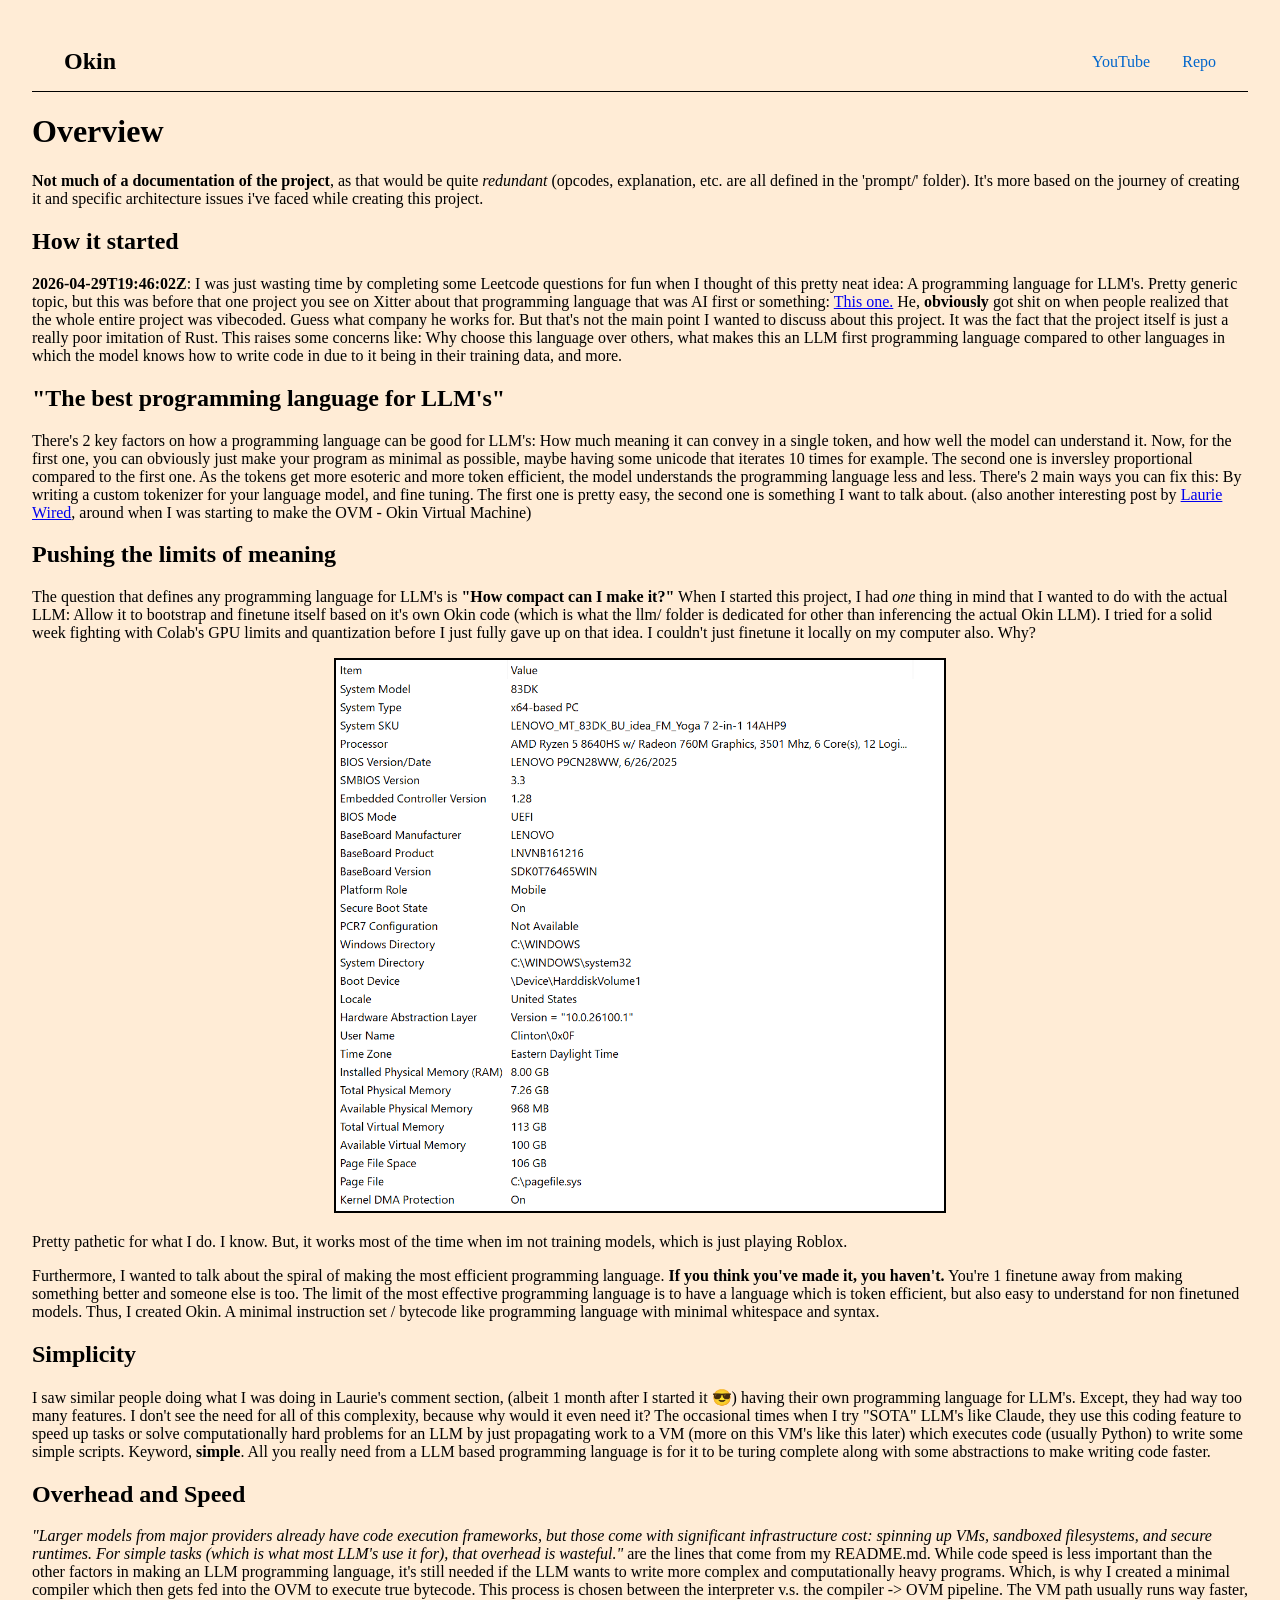
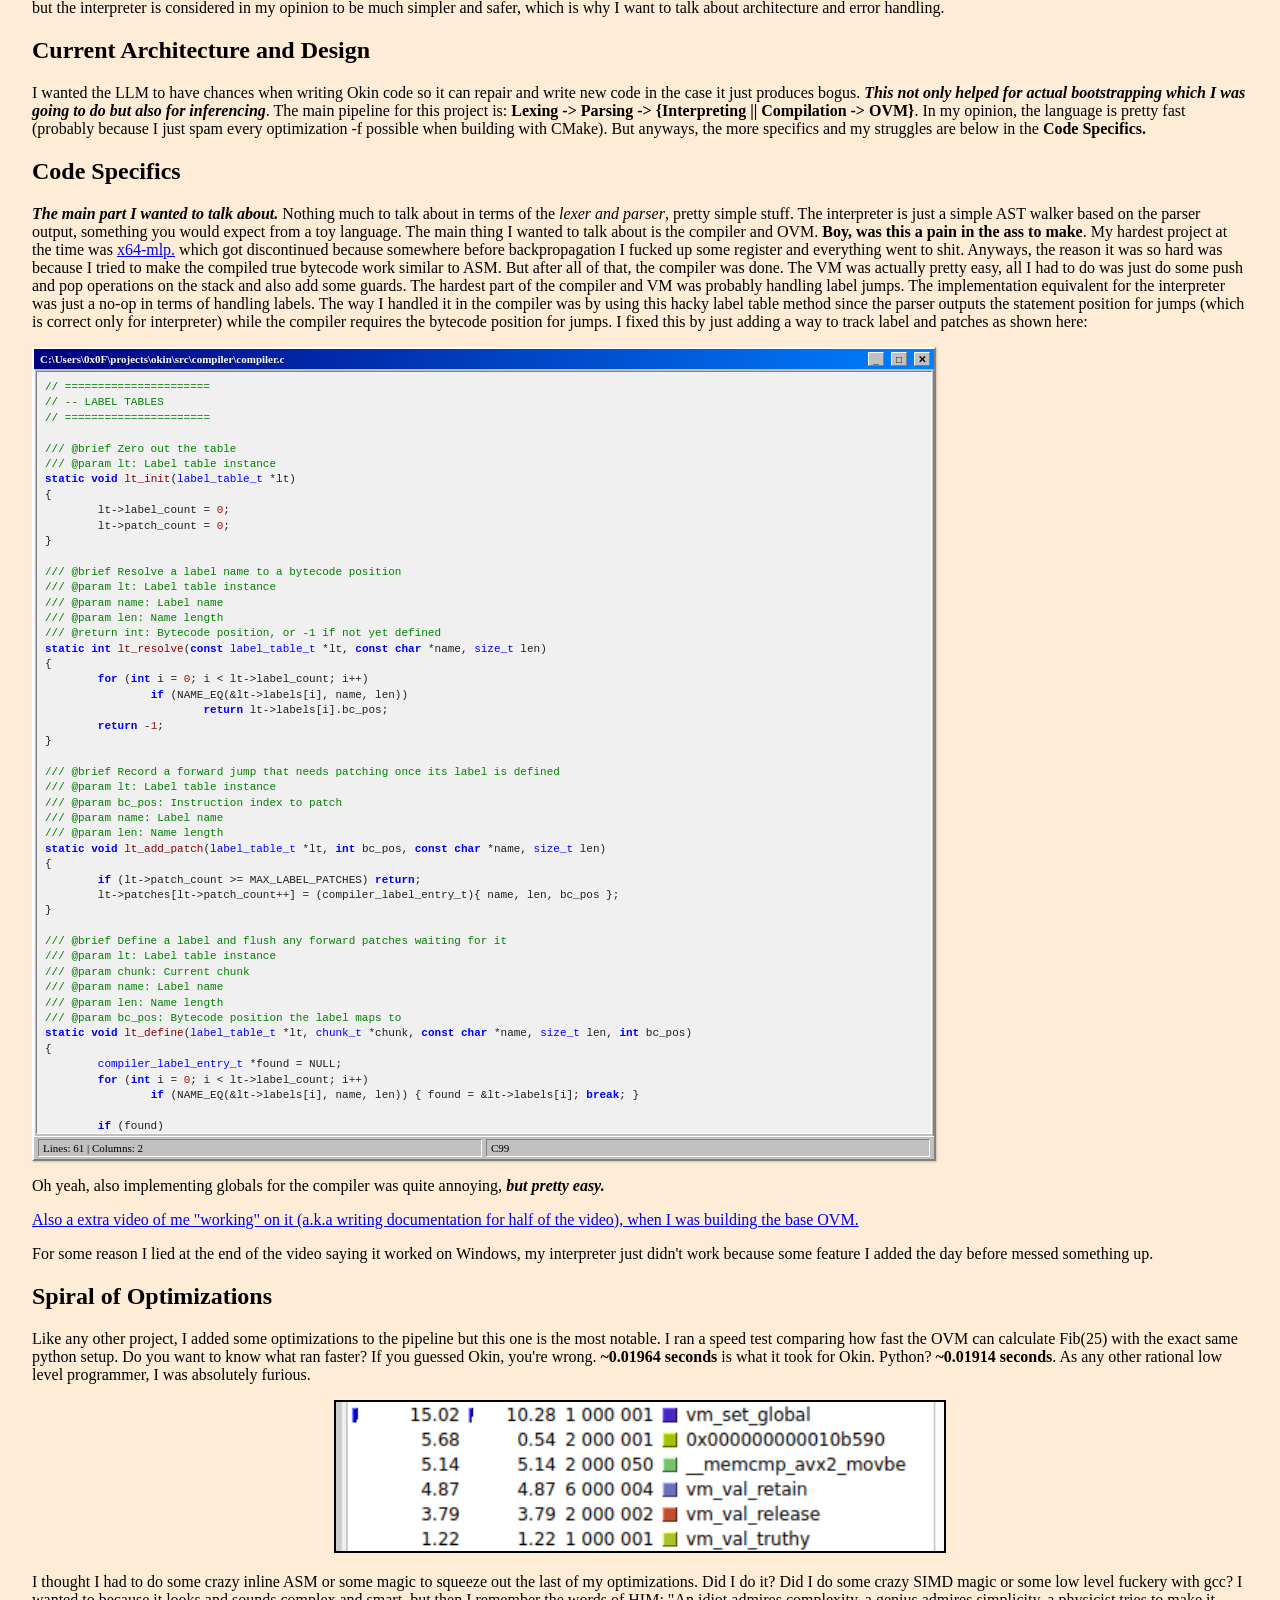
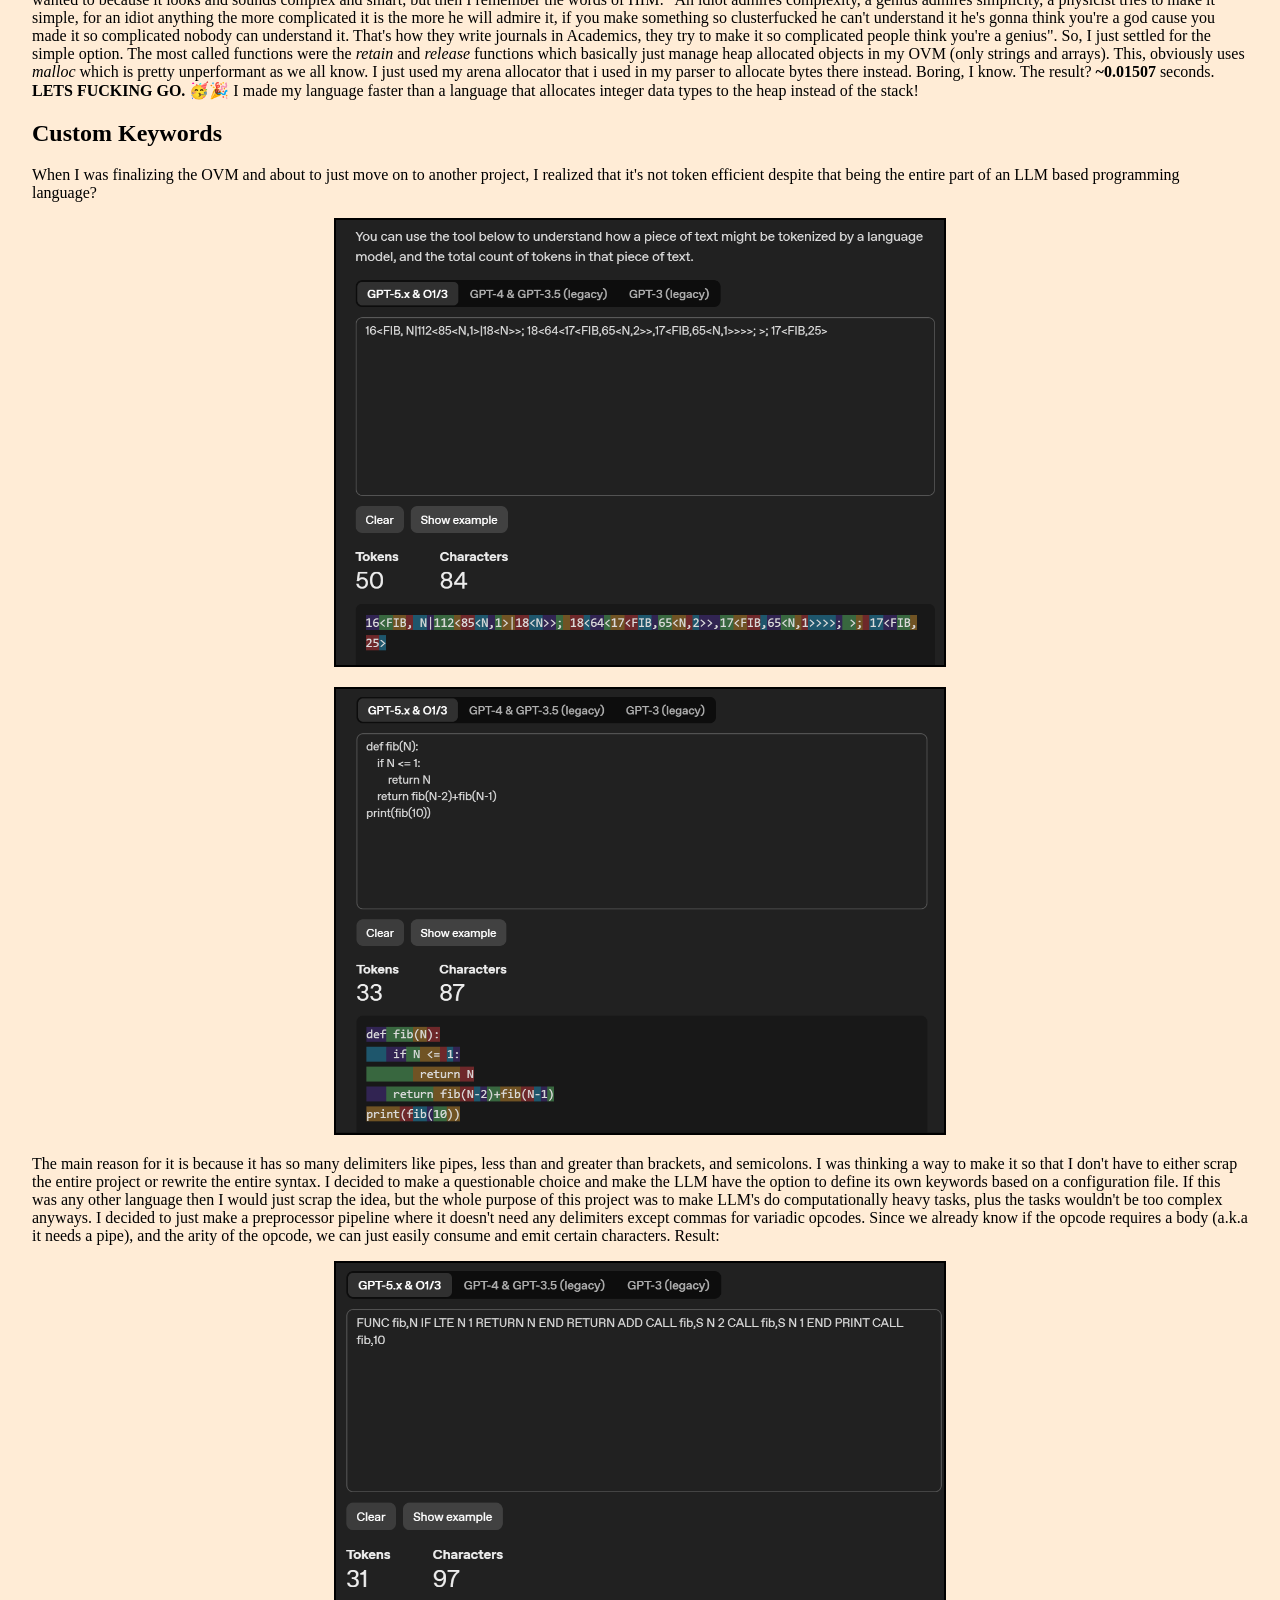
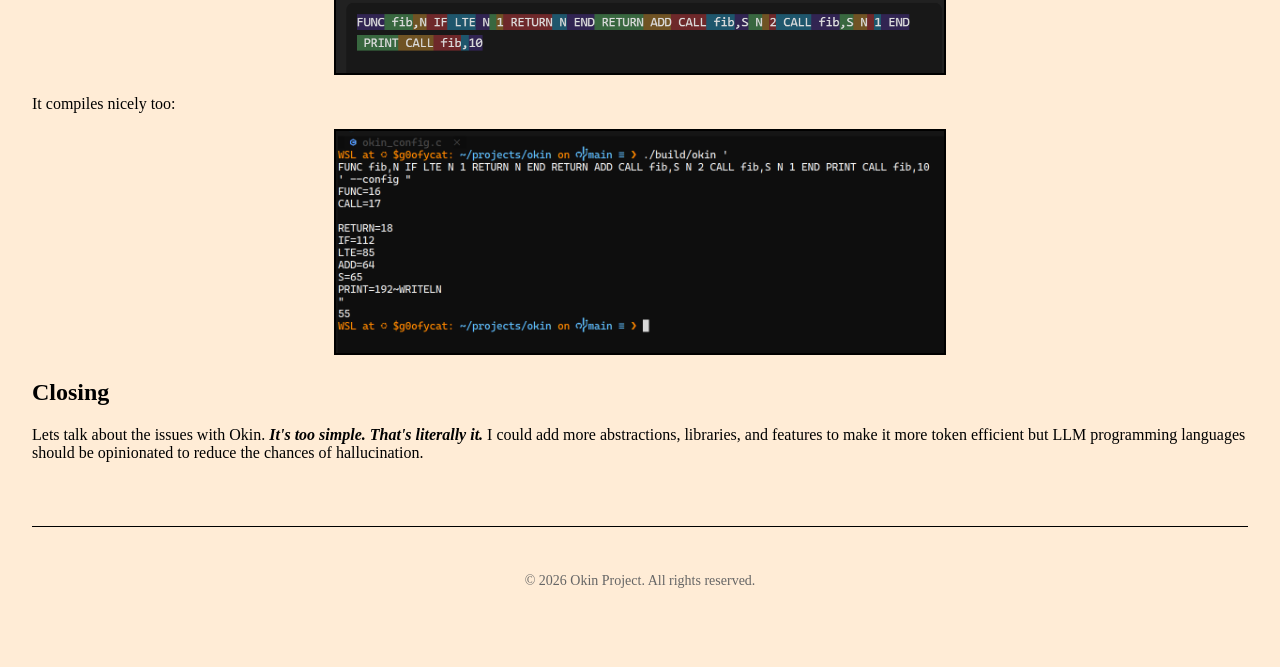
<file: docs/index.html>
<!DOCTYPE html>
<html lang="en">

<head>
	<meta charset="UTF-8" />
	<link rel="icon" type="image/png" href="./media_webpage/favicon.png">
	<meta name="viewport" content="width=device-width, initial-scale=1.0" />
	<meta name="description" content="Why I created Okin">
	<title>Okin Blog</title>
	<link rel="stylesheet" href="style.css" />
</head>

<body>
	<header>
		<h1>Okin</h1>
		<nav>
			<a href="https://youtube.com/@g0ofycat_git">YouTube</a>
			<a href="https://github.com/g0ofycat/okin">Repo</a>
		</nav>
	</header>

	<main>
		<h1>Overview</h1>
		<p><b>Not much of a documentation of the project</b>, as that would be quite <i>redundant</i> (opcodes,
			explanation,
			etc. are all defined in the 'prompt/' folder). It's more based on the journey of creating it and specific
			architecture issues i've faced while creating this project.</p>
		<h2>How it started</h2>
		<p><b>2026-04-29T19:46:02Z</b>: I was just wasting time by completing some Leetcode questions for fun when I
			thought
			of this pretty neat idea: A programming language for LLM's. Pretty generic topic, but this was before that
			one
			project you see on Xitter about that programming language that was AI first or something: <a
				href=https://x.com/ctatedev/status/2055434061322039377>This one.</a> He, <b>obviously</b> got shit on
			when
			people realized that the whole entire project was vibecoded. Guess what company he works for. But that's not
			the
			main point I wanted to discuss about this project. It was the fact that the project itself is just a really
			poor
			imitation of Rust. This raises some concerns like: Why choose this language over others, what makes this an
			LLM
			first programming language compared to other languages in which the model knows how to write code in due to
			it
			being in their training data, and more.</p>
		<h2>"The best programming language for LLM's"</h2>
		<p>There's 2 key factors on how a programming language can be good for LLM's: How much meaning it can convey in
			a
			single token, and how well the model can understand it. Now, for the first one, you can obviously just make
			your program as minimal as possible, maybe having some unicode that iterates 10 times for example. The
			second
			one is
			inversley proportional compared to the first one. As the tokens get more esoteric and more token efficient,
			the model understands the programming language less and less. There's 2 main ways you can fix this: By
			writing a
			custom tokenizer for your language model, and fine tuning. The
			first one is pretty easy, the second one is something I want to talk about. (also another interesting post
			by
			<a href="https://x.com/lauriewired/status/2055672641122635789">Laurie Wired</a>, around when I was starting
			to
			make
			the OVM - Okin Virtual Machine)
		</p>
		<h2>Pushing the limits of meaning</h2>
		<p>The question that defines any programming language for LLM's is <b>"How compact can I make it?"</b> When I
			started
			this project, I had <i>one</i> thing in mind that I wanted to do with the actual LLM: Allow it to bootstrap
			and
			finetune
			itself based on it's own Okin code (which is what the llm/ folder is dedicated for other than inferencing
			the
			actual Okin LLM). I tried for a solid week fighting with Colab's GPU limits and quantization before I just
			fully
			gave up on that idea. I couldn't just finetune it locally on my computer also. Why?</p>
		<p align="center">
			<img style='border:2px solid #000000' img src="./media_webpage/01_stats.png" alt="LMAOOOOOOO" width="50%"
				height="50%" />
		</p>
		<p>Pretty pathetic for what I do. I know. But, it works most of the time when im not training models, which is
			just
			playing Roblox.</p>
		<p>Furthermore, I wanted to talk about the spiral of making the most efficient programming language. <b>If you
				think
				you've made it, you haven't.</b> You're 1 finetune away from making something better and someone else is
			too. The limit of the most effective programming language is to have a language which is token efficient,
			but
			also easy to understand for non finetuned models. Thus, I created Okin. A minimal instruction set / bytecode
			like programming language with minimal whitespace and syntax.</p>
		<h2>Simplicity</h2>
		<p>I saw similar people doing what I was doing in Laurie's comment section, (albeit 1 month after I started it
			😎)
			having their own programming language for LLM's. Except, they had way too many features. I don't see the
			need
			for all of this complexity, because why would it even need it? The occasional times when I try "SOTA" LLM's
			like
			Claude, they use this coding feature to speed up tasks or solve computationally hard problems for an LLM by
			just propagating work to a VM (more on this VM's like this later) which executes code (usually Python) to
			write
			some simple
			scripts. Keyword, <b>simple</b>.
			All you really need from a LLM based programming language is for it to be turing complete along with some
			abstractions to make writing code faster.</p>
		<h2>Overhead and Speed</h2>
		<i>"Larger models from major providers already have code execution frameworks, but those come with significant
			infrastructure cost: spinning up VMs, sandboxed filesystems, and secure runtimes. For simple tasks (which is
			what
			most LLM's use it for), that overhead is wasteful."</i> are the lines that come from my README.md. While
		code
		speed
		is less important than the other factors in making an LLM programming language, it's still needed if the LLM
		wants
		to write more complex and computationally heavy programs. Which, is why I created a minimal compiler which then
		gets
		fed into the OVM to execute true bytecode. This process is chosen between the interpreter v.s. the compiler ->
		OVM
		pipeline. The VM path usually runs way faster, but the interpreter is considered in my opinion to be much
		simpler
		and safer, which is why I want to talk about architecture and error handling.
		<h2>Current Architecture and Design</h2>
		<p>I wanted the LLM to have chances when writing Okin code so it can repair and write new code in the case it
			just
			produces bogus. <b><i>This not only helped for actual bootstrapping which I was going to do but also for
					inferencing</i></b>.
			The main pipeline for this project is: <b>Lexing -> Parsing -> {Interpreting || Compilation -> OVM}</b>. In
			my
			opinion, the language is pretty fast (probably because I just spam every optimization -f possible when
			building
			with CMake). But anyways, the more specifics and my struggles are below in the <b>Code Specifics.</b>
		</p>
		<h2>Code Specifics</h2>
		<p>
			<b><i>The main part I wanted to talk about.</i></b> Nothing much to talk about in terms of the <i>lexer and
				parser</i>, pretty simple stuff. The interpreter is just a simple AST walker based on the parser output,
			something you would expect
			from a toy language. The main thing I wanted to talk about is the compiler and OVM. <b>Boy, was this a pain
				in
				the
				ass to make</b>. My hardest project at the time was <a
				href=https://github.com/g0ofycat/x64-mlp>x64-mlp.</a>
			which
			got discontinued because somewhere before backpropagation I fucked up some register and everything went to
			shit.
			Anyways, the reason it was so hard was because I tried to make the compiled true bytecode work similar to
			ASM.
			But after all of that, the compiler was done. The VM was actually pretty easy, all I had to do was just do
			some
			push and pop operations on the stack and also add some guards. The hardest part of the compiler and VM was
			probably handling label jumps. The implementation equivalent for the interpreter was just a no-op in terms
			of
			handling labels. The way I handled it in the compiler was by using this hacky label table method since the
			parser outputs the statement position for jumps (which is correct only for interpreter) while the compiler
			requires the bytecode position for jumps. I fixed this by just adding a way to track label and patches as
			shown
			here:
		<div class="window">
			<div class="titlebar">
				<span class="titlebar-text">C:\Users\0x0F\projects\okin\src\compiler\compiler.c</span>
				<div class="titlebar-buttons">
					<button class="titlebar-btn" title="Minimize">_</button>
					<button class="titlebar-btn" title="Maximize">□</button>
					<button class="titlebar-btn" title="Close">✕</button>
				</div>
			</div>

			<div class="content-area">
				<div class="code-container">
					<pre><span class="comment">// ======================
// -- LABEL TABLES
// ======================</span>
 
<span class="comment">/// @brief Zero out the table
/// @param lt: Label table instance</span>
<span class="keyword">static void</span> <span class="function-name">lt_init</span>(<span class="type">label_table_t</span> *lt)
{
	lt->label_count = <span class="string">0</span>;
	lt->patch_count = <span class="string">0</span>;
}
 
<span class="comment">/// @brief Resolve a label name to a bytecode position
/// @param lt: Label table instance
/// @param name: Label name
/// @param len: Name length
/// @return int: Bytecode position, or -1 if not yet defined</span>
<span class="keyword">static int</span> <span class="function-name">lt_resolve</span>(<span class="keyword">const</span> <span class="type">label_table_t</span> *lt, <span class="keyword">const char</span> *name, <span class="type">size_t</span> len)
{
	<span class="keyword">for</span> (<span class="keyword">int</span> i = <span class="string">0</span>; i < lt->label_count; i++)
		<span class="keyword">if</span> (NAME_EQ(&amp;lt-&gt;labels[i], name, len))
			<span class="keyword">return</span> lt->labels[i].bc_pos;
	<span class="keyword">return</span> -<span class="string">1</span>;
}
 
<span class="comment">/// @brief Record a forward jump that needs patching once its label is defined
/// @param lt: Label table instance
/// @param bc_pos: Instruction index to patch
/// @param name: Label name
/// @param len: Name length</span>
<span class="keyword">static void</span> <span class="function-name">lt_add_patch</span>(<span class="type">label_table_t</span> *lt, <span class="keyword">int</span> bc_pos, <span class="keyword">const char</span> *name, <span class="type">size_t</span> len)
{
	<span class="keyword">if</span> (lt->patch_count >= MAX_LABEL_PATCHES) <span class="keyword">return</span>;
	lt->patches[lt->patch_count++] = (compiler_label_entry_t){ name, len, bc_pos };
}
 
<span class="comment">/// @brief Define a label and flush any forward patches waiting for it
/// @param lt: Label table instance
/// @param chunk: Current chunk
/// @param name: Label name
/// @param len: Name length
/// @param bc_pos: Bytecode position the label maps to</span>
<span class="keyword">static void</span> <span class="function-name">lt_define</span>(<span class="type">label_table_t</span> *lt, <span class="type">chunk_t</span> *chunk, <span class="keyword">const char</span> *name, <span class="type">size_t</span> len, <span class="keyword">int</span> bc_pos)
{
	<span class="type">compiler_label_entry_t</span> *found = NULL;
	<span class="keyword">for</span> (<span class="keyword">int</span> i = <span class="string">0</span>; i < lt->label_count; i++)
		<span class="keyword">if</span> (NAME_EQ(&amp;lt-&gt;labels[i], name, len)) { found = &amp;lt-&gt;labels[i]; <span class="keyword">break</span>; }
 
	<span class="keyword">if</span> (found)
		found->bc_pos = bc_pos;
	<span class="keyword">else if</span> (lt->label_count < MAX_LABELS)
		lt->labels[lt->label_count++] = (compiler_label_entry_t){ name, len, bc_pos };
 
	<span class="keyword">for</span> (<span class="keyword">int</span> i = <span class="string">0</span>; i < lt->patch_count; ) {
		<span class="type">compiler_label_entry_t</span> *p = &amp;lt-&gt;patches[i];
		<span class="keyword">if</span> (NAME_EQ(p, name, len)) {
			chunk_patch(chunk, p->bc_pos, bc_pos);
			lt->patches[i] = lt->patches[--lt->patch_count];
		} <span class="keyword">else</span> { i++; }
	}
}</pre>
				</div>
			</div>

			<div class="statusbar">
				<div class="statusbar-field">Lines: 61 | Columns: 2</div>
				<div class="statusbar-field">C99</div>
			</div>
		</div>
		<p>Oh yeah, also implementing globals for the compiler was quite annoying, <b><i>but pretty easy.</i></b></p>
		</p>
		<p><a href=https://www.youtube.com/watch?v=qXTnYG2O8xU>Also a extra video of me "working" on it (a.k.a writing
				documentation
				for half of the video), when I was building
				the base OVM.</a></p>
		<p>For some reason I lied at the end of the video saying it worked on Windows, my interpreter just didn't work
			because some feature I added the day before messed something up.</p>
		<h2>Spiral of Optimizations</h2>
		<p>
			Like any other project, I added some optimizations to the pipeline but this one is the most notable. I ran a
			speed test comparing how fast the OVM can calculate Fib(25) with the exact same python setup.
			Do you want to know what ran faster? If you guessed Okin, you're wrong. <b>~0.01964 seconds</b> is what it
			took for Okin. Python? <b>~0.01914 seconds</b>. As any other rational low level programmer, I was absolutely
			furious.
		<p align="center">
			<img style='border:2px solid #000000' img src="./media_webpage/02_callgrind.png" alt="callgrind" width="50%"
				height="50%" />
		<p>I
			thought I had to do some crazy inline ASM or some magic to squeeze out the last of my optimizations. Did I
			do it? Did I do some crazy SIMD magic or some low level fuckery with gcc? I wanted to because
			it looks and sounds complex and smart, but then I remember the words of HIM: "An idiot admires complexity, a
			genius admires simplicity, a physicist tries to make it simple, for an idiot anything the more complicated
			it is the more he will admire it, if you make something so clusterfucked he can't understand it he's gonna
			think you're a god cause you made it so complicated nobody can understand it. That's how they write journals
			in Academics, they try to make it so complicated people think you're a genius". So, I just settled for the
			simple option. The most called functions were the <i>retain</i> and <i>release</i> functions which basically
			just manage heap allocated objects in my OVM (only strings and arrays). This, obviously uses <i>malloc</i>
			which is pretty unperformant as we all know. I just used my arena allocator that i used in my parser to
			allocate bytes there instead. Boring, I know. The result? <b>~0.01507</b> seconds. <b>LETS FUCKING GO.</b>
			🥳🎉 I made my language faster than a language that allocates integer data types to the heap instead of the
			stack!
		</p>
		</p>
		</p>
		<h2>Custom Keywords</h2>
		<p>
			When I was finalizing the OVM and about to just move on to another project, I realized that it's not token
			efficient despite that being the entire part of an
			LLM based programming language?
		<p align="center">
			<img style='border:2px solid #000000' img src="./media_webpage/03_okin_uncompressed.png" alt="callgrind"
				width="50%" height="50%" />
		<p>
		<p align="center">
			<img style='border:2px solid #000000' img src="./media_webpage/04_py_tokens.png" alt="callgrind" width="50%"
				height="50%" />
		<p>
			The main reason for it is because it has so many delimiters like pipes, less
			than and greater than brackets, and semicolons. I was thinking a way to make it so that I don't have to
			either scrap the entire project or rewrite the entire syntax. I decided to make a questionable choice and
			make the LLM have the option to define its own keywords based on a configuration file. If this was any other
			language then I would just scrap the idea, but the whole purpose of this project was to make LLM's do
			computationally heavy tasks, plus the tasks wouldn't be too complex anyways. I decided to just make a
			preprocessor pipeline where it doesn't need any delimiters except commas for variadic opcodes. Since we
			already know if the opcode requires a body (a.k.a it needs a pipe), and the arity of the opcode, we can just
			easily consume and emit certain characters. Result:
		<p align="center">
			<img style='border:2px solid #000000' img src="./media_webpage/05_okin_compressed.png" alt="callgrind"
				width="50%" height="50%" />
		<p>
			It compiles nicely too:
		<p align="center">
			<img style='border:2px solid #000000' img src="./media_webpage/06_okin_output.png" alt="callgrind"
				width="50%" height="50%" />
		<p>
		</p>
		<h2>Closing</h2>
		<p>Lets talk about the issues with Okin. <b><i>It's too simple. That's literally it.</i></b>
			I could add more abstractions, libraries, and features to make it more token efficient but LLM programming
			languages should be opinionated to reduce the chances of hallucination.
		</p>
	</main>

	<footer>
		<p>&copy; 2026 Okin Project. All rights reserved.</p>
	</footer>
</body>

</html>
</file>
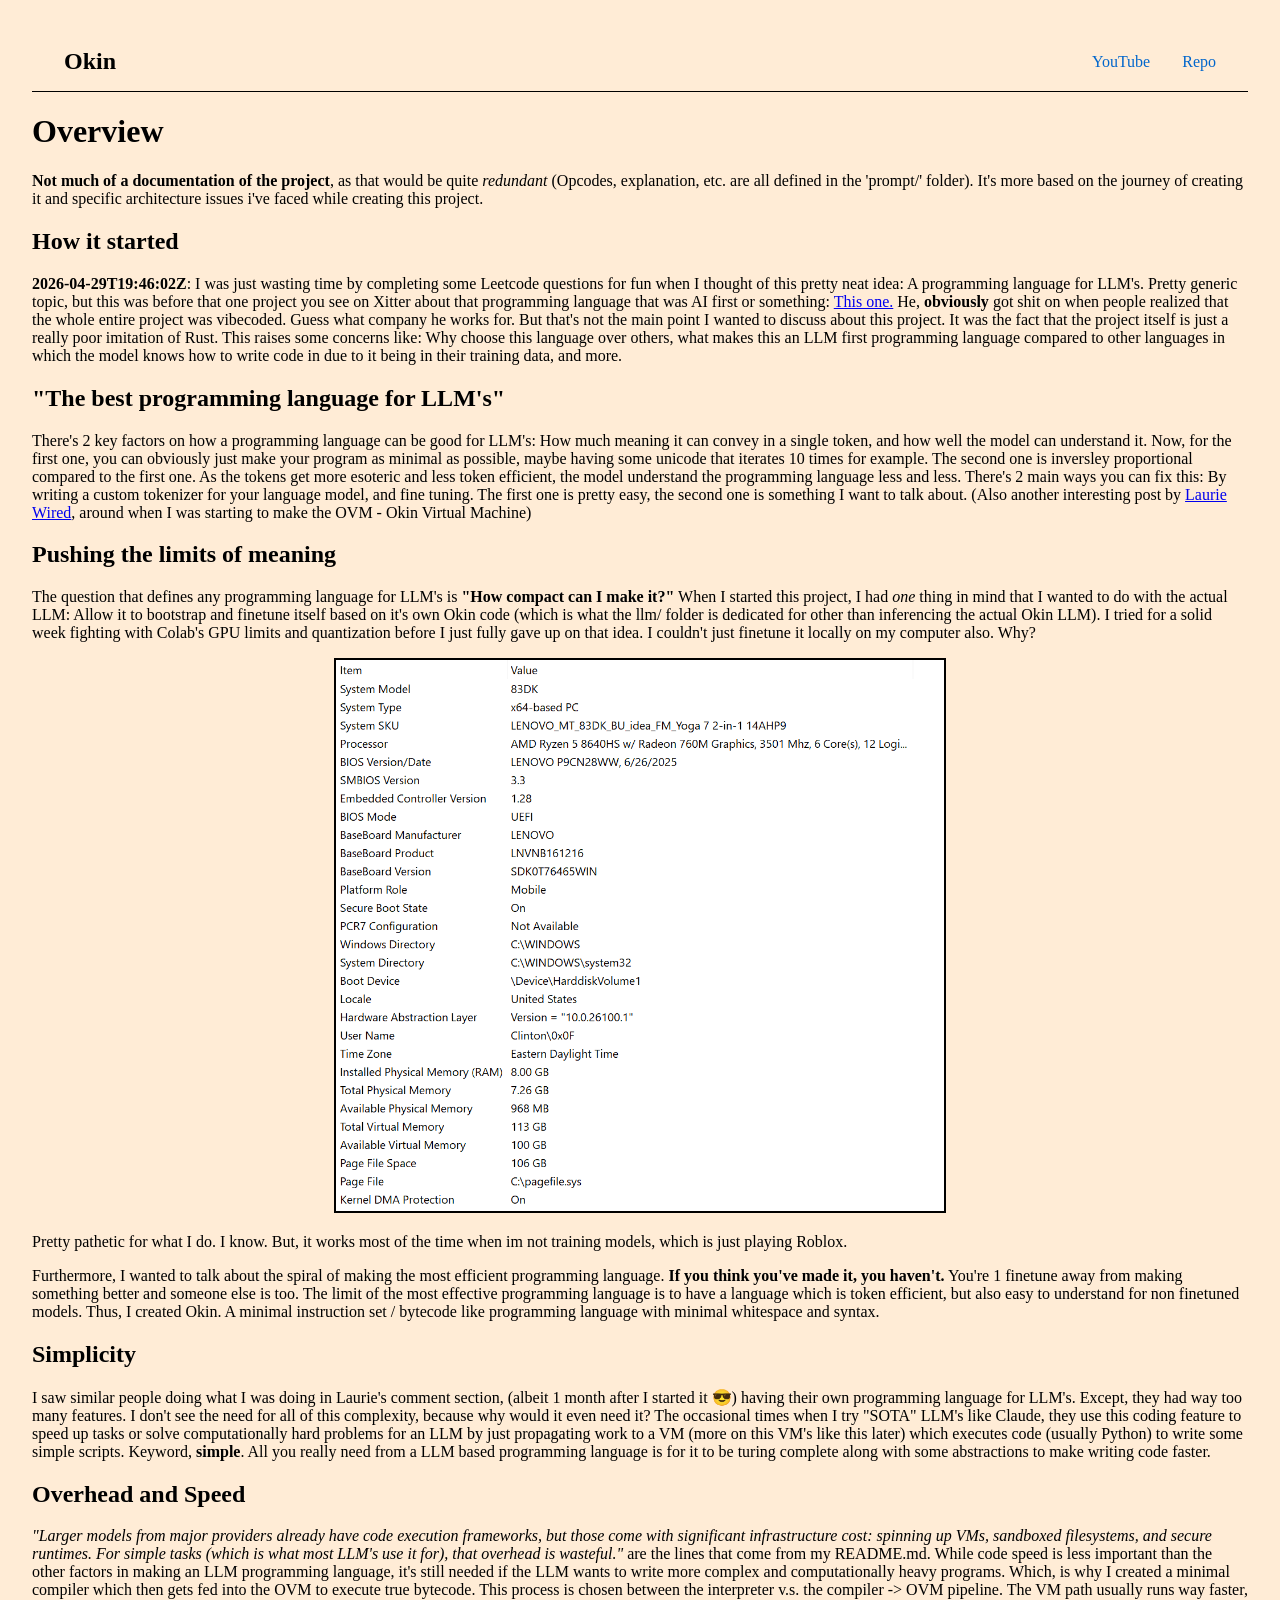
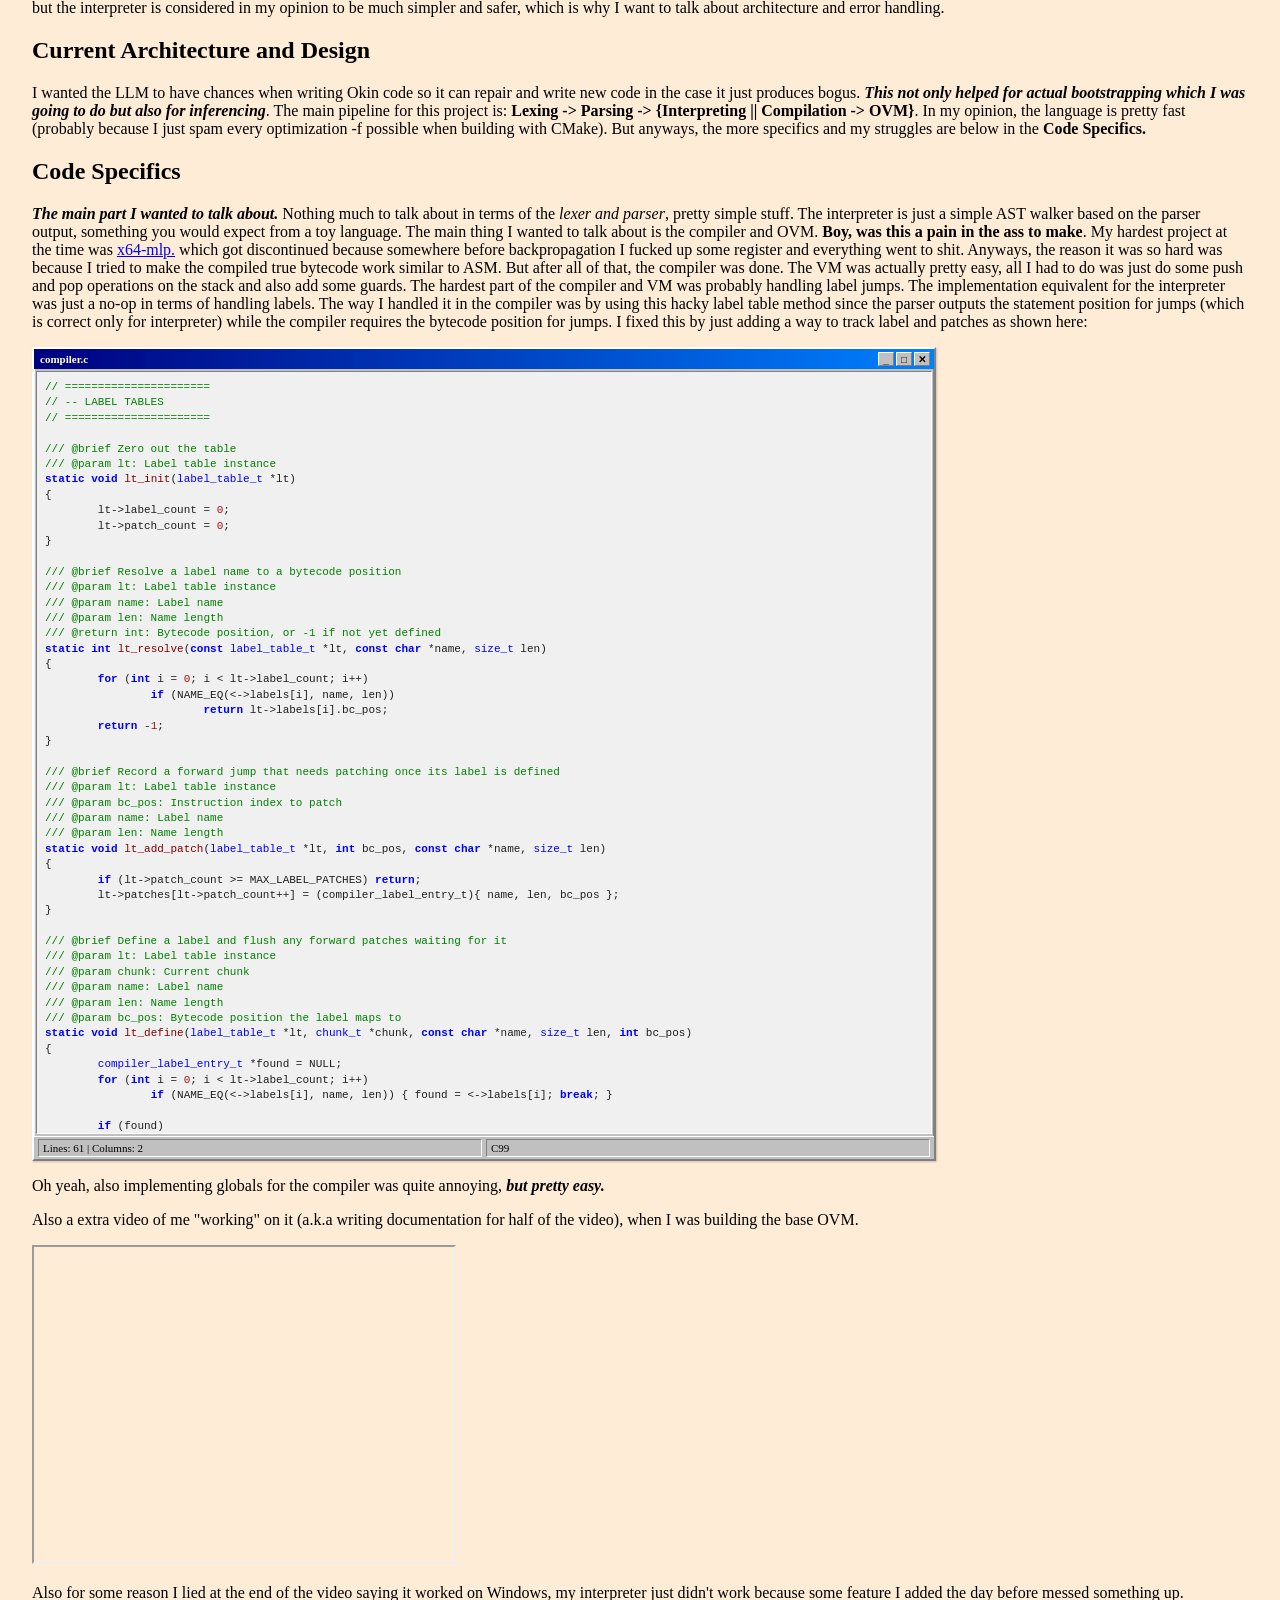
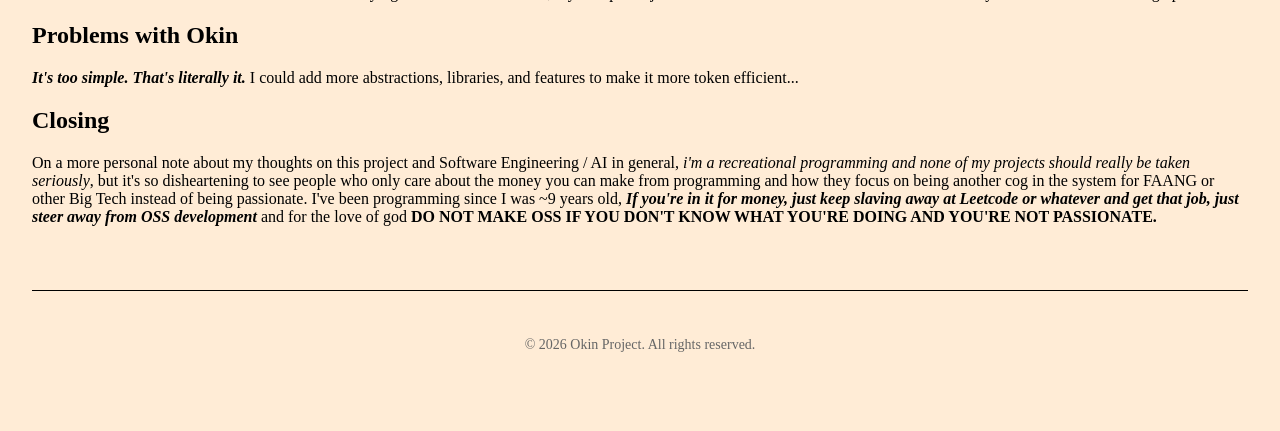
<file: docs/okin_web.html>
<!DOCTYPE html>
<html lang="en">

<head>
	<meta charset="UTF-8" />
	<link rel="icon" type="image/png" href="../media/webpage/favicon.png">
	<meta name="viewport" content="width=device-width, initial-scale=1.0" />
	<meta name="description" content="Why I created Okin">
	<title>Okin Blog</title>
	<link rel="stylesheet" href="okin_web.css" />
</head>

<body>
	<header>
		<h1>Okin</h1>
		<nav>
			<a href="https://youtube.com/@g0ofycat_git">YouTube</a>
			<a href="https://github.com/g0ofycat/okin">Repo</a>
		</nav>
	</header>

	<h1>Overview</h1>
	<p><b>Not much of a documentation of the project</b>, as that would be quite <i>redundant</i> (Opcodes, explanation,
		etc. are all defined in the 'prompt/' folder). It's more based on the journey of creating it and specific
		architecture issues i've faced while creating this project.</p>
	<h2>How it started</h2>
	<p><b>2026-04-29T19:46:02Z</b>: I was just wasting time by completing some Leetcode questions for fun when I thought
		of this pretty neat idea: A programming language for LLM's. Pretty generic topic, but this was before that one
		project you see on Xitter about that programming language that was AI first or something: <a
			href=https://x.com/ctatedev/status/2055434061322039377>This one.</a> He, <b>obviously</b> got shit on when
		people realized that the whole entire project was vibecoded. Guess what company he works for. But that's not the
		main point I wanted to discuss about this project. It was the fact that the project itself is just a really poor
		imitation of Rust. This raises some concerns like: Why choose this language over others, what makes this an LLM
		first programming language compared to other languages in which the model knows how to write code in due to it
		being in their training data, and more.</p>
	<h2>"The best programming language for LLM's"</h2>
	<p>There's 2 key factors on how a programming language can be good for LLM's: How much meaning it can convey in a
		single token, and how well the model can understand it. Now, for the first one, you can obviously just make
		your program as minimal as possible, maybe having some unicode that iterates 10 times for example. The second
		one is
		inversley proportional compared to the first one. As the tokens get more esoteric and less token efficient,
		the model understand the programming language less and less. There's 2 main ways you can fix this: By writing a
		custom tokenizer for your language model, and fine tuning. The
		first one is pretty easy, the second one is something I want to talk about. (Also another interesting post by
		<a href="https://x.com/lauriewired/status/2055672641122635789">Laurie Wired</a>, around when I was starting to
		make
		the OVM - Okin Virtual Machine)
	</p>
	<h2>Pushing the limits of meaning</h2>
	<p>The question that defines any programming language for LLM's is <b>"How compact can I make it?"</b> When I
		started
		this project, I had <i>one</i> thing in mind that I wanted to do with the actual LLM: Allow it to bootstrap and
		finetune
		itself based on it's own Okin code (which is what the llm/ folder is dedicated for other than inferencing the
		actual Okin LLM). I tried for a solid week fighting with Colab's GPU limits and quantization before I just fully
		gave up on that idea. I couldn't just finetune it locally on my computer also. Why?</p>
	<p align="center">
		<img style='border:2px solid #000000' img src="../media/webpage/01_stats.png" width="50%" height="50%" />
	</p>
	<p>Pretty pathetic for what I do. I know. But, it works most of the time when im not training models, which is just
		playing Roblox.</p>
	<p>Furthermore, I wanted to talk about the spiral of making the most efficient programming language. <b>If you think
			you've made it, you haven't.</b> You're 1 finetune away from making something better and someone else is
		too. The limit of the most effective programming language is to have a language which is token efficient, but
		also easy to understand for non finetuned models. Thus, I created Okin. A minimal instruction set / bytecode
		like programming language with minimal whitespace and syntax.</p>
	<h2>Simplicity</h2>
	<p>I saw similar people doing what I was doing in Laurie's comment section, (albeit 1 month after I started it 😎)
		having their own programming language for LLM's. Except, they had way too many features. I don't see the need
		for all of this complexity, because why would it even need it? The occasional times when I try "SOTA" LLM's like
		Claude, they use this coding feature to speed up tasks or solve computationally hard problems for an LLM by
		just propagating work to a VM (more on this VM's like this later) which executes code (usually Python) to write
		some simple
		scripts. Keyword, <b>simple</b>.
		All you really need from a LLM based programming language is for it to be turing complete along with some
		abstractions to make writing code faster.</p>
	<h2>Overhead and Speed</h2>
	<i>"Larger models from major providers already have code execution frameworks, but those come with significant
		infrastructure cost: spinning up VMs, sandboxed filesystems, and secure runtimes. For simple tasks (which is
		what
		most LLM's use it for), that overhead is wasteful."</i> are the lines that come from my README.md. While code
	speed
	is less important than the other factors in making an LLM programming language, it's still needed if the LLM wants
	to write more complex and computationally heavy programs. Which, is why I created a minimal compiler which then gets
	fed into the OVM to execute true bytecode. This process is chosen between the interpreter v.s. the compiler -> OVM
	pipeline. The VM path usually runs way faster, but the interpreter is considered in my opinion to be much simpler
	and safer, which is why I want to talk about architecture and error handling.
	<h2>Current Architecture and Design</h2>
	<p>I wanted the LLM to have chances when writing Okin code so it can repair and write new code in the case it just
		produces bogus. <b><i>This not only helped for actual bootstrapping which I was going to do but also for
				inferencing</i></b>.
		The main pipeline for this project is: <b>Lexing -> Parsing -> {Interpreting || Compilation -> OVM}</b>. In my
		opinion, the language is pretty fast (probably because I just spam every optimization -f possible when building
		with CMake). But anyways, the more specifics and my struggles are below in the <b>Code Specifics.</b>
	</p>
	<h2>Code Specifics</h2>
	<p>
		<b><i>The main part I wanted to talk about.</i></b> Nothing much to talk about in terms of the <i>lexer and
			parser</i>, pretty simple stuff. The interpreter is just a simple AST walker based on the parser output,
		something you would expect
		from a toy language. The main thing I wanted to talk about is the compiler and OVM. <b>Boy, was this a pain in
			the
			ass to make</b>. My hardest project at the time was <a href=https://github.com/g0ofycat/x64-mlp>x64-mlp.</a>
		which
		got discontinued because somewhere before backpropagation I fucked up some register and everything went to shit.
		Anyways, the reason it was so hard was because I tried to make the compiled true bytecode work similar to ASM.
		But after all of that, the compiler was done. The VM was actually pretty easy, all I had to do was just do some
		push and pop operations on the stack and also add some guards. The hardest part of the compiler and VM was
		probably handling label jumps. The implementation equivalent for the interpreter was just a no-op in terms of
		handling labels. The way I handled it in the compiler was by using this hacky label table method since the
		parser outputs the statement position for jumps (which is correct only for interpreter) while the compiler
		requires the bytecode position for jumps. I fixed this by just adding a way to track label and patches as shown
		here:
	<div class="window">
		<div class="titlebar">
			<span class="titlebar-text">compiler.c</span>
			<div class="titlebar-buttons">
				<button class="titlebar-btn" title="Minimize">_</button>
				<button class="titlebar-btn" title="Maximize">□</button>
				<button class="titlebar-btn" title="Close">✕</button>
			</div>
		</div>

		<div class="content-area">
			<div class="code-container">
				<pre><span class="comment">// ======================
// -- LABEL TABLES
// ======================</span>
 
<span class="comment">/// @brief Zero out the table
/// @param lt: Label table instance</span>
<span class="keyword">static void</span> <span class="function-name">lt_init</span>(<span class="type">label_table_t</span> *lt)
{
	lt->label_count = <span class="string">0</span>;
	lt->patch_count = <span class="string">0</span>;
}
 
<span class="comment">/// @brief Resolve a label name to a bytecode position
/// @param lt: Label table instance
/// @param name: Label name
/// @param len: Name length
/// @return int: Bytecode position, or -1 if not yet defined</span>
<span class="keyword">static int</span> <span class="function-name">lt_resolve</span>(<span class="keyword">const</span> <span class="type">label_table_t</span> *lt, <span class="keyword">const char</span> *name, <span class="type">size_t</span> len)
{
	<span class="keyword">for</span> (<span class="keyword">int</span> i = <span class="string">0</span>; i < lt->label_count; i++)
		<span class="keyword">if</span> (NAME_EQ(&lt;->labels[i], name, len))
			<span class="keyword">return</span> lt->labels[i].bc_pos;
	<span class="keyword">return</span> -<span class="string">1</span>;
}
 
<span class="comment">/// @brief Record a forward jump that needs patching once its label is defined
/// @param lt: Label table instance
/// @param bc_pos: Instruction index to patch
/// @param name: Label name
/// @param len: Name length</span>
<span class="keyword">static void</span> <span class="function-name">lt_add_patch</span>(<span class="type">label_table_t</span> *lt, <span class="keyword">int</span> bc_pos, <span class="keyword">const char</span> *name, <span class="type">size_t</span> len)
{
	<span class="keyword">if</span> (lt->patch_count >= MAX_LABEL_PATCHES) <span class="keyword">return</span>;
	lt->patches[lt->patch_count++] = (compiler_label_entry_t){ name, len, bc_pos };
}
 
<span class="comment">/// @brief Define a label and flush any forward patches waiting for it
/// @param lt: Label table instance
/// @param chunk: Current chunk
/// @param name: Label name
/// @param len: Name length
/// @param bc_pos: Bytecode position the label maps to</span>
<span class="keyword">static void</span> <span class="function-name">lt_define</span>(<span class="type">label_table_t</span> *lt, <span class="type">chunk_t</span> *chunk, <span class="keyword">const char</span> *name, <span class="type">size_t</span> len, <span class="keyword">int</span> bc_pos)
{
	<span class="type">compiler_label_entry_t</span> *found = NULL;
	<span class="keyword">for</span> (<span class="keyword">int</span> i = <span class="string">0</span>; i < lt->label_count; i++)
		<span class="keyword">if</span> (NAME_EQ(&lt;->labels[i], name, len)) { found = &lt;->labels[i]; <span class="keyword">break</span>; }
 
	<span class="keyword">if</span> (found)
		found->bc_pos = bc_pos;
	<span class="keyword">else if</span> (lt->label_count < MAX_LABELS)
		lt->labels[lt->label_count++] = (compiler_label_entry_t){ name, len, bc_pos };
 
	<span class="keyword">for</span> (<span class="keyword">int</span> i = <span class="string">0</span>; i < lt->patch_count; ) {
		<span class="type">compiler_label_entry_t</span> *p = &lt;->patches[i];
		<span class="keyword">if</span> (NAME_EQ(p, name, len)) {
			chunk_patch(chunk, p->bc_pos, bc_pos);
			lt->patches[i] = lt->patches[--lt->patch_count];
		} <span class="keyword">else</span> { i++; }
	}
}</pre>
			</div>
		</div>

		<div class="statusbar">
			<div class="statusbar-field">Lines: 61 | Columns: 2</div>
			<div class="statusbar-field">C99</div>
		</div>
	</div>
	<p>Oh yeah, also implementing globals for the compiler was quite annoying, <b><i>but pretty easy.</i></b></p>
	</p>
	<p>Also a extra video of me "working" on it (a.k.a writing documentation for half of the video), when I was building
		the base OVM.</p>
	<iframe width="420" height="315" src="https://www.youtube.com/embed/qXTnYG2O8xU">
	</iframe>
	<p>Also for some reason I lied at the end of the video saying it worked on Windows, my interpreter just didn't work
		because some feature I added the day before messed something up.</p>
	<h2>Problems with Okin</h2>
	<p><b><i>It's too simple. That's literally it.</i></b>
		I could add more abstractions, libraries, and features to make it more token efficient...
	</p>
	<h2>Closing</h2>
	<p>On a more personal note about my thoughts on this project and Software Engineering / AI in general,
		<i>i'm a recreational programming and none of my projects should really be taken seriously</i>,
		but it's so disheartening to see people who only care about the money you can make from programming and how they
		focus on
		being another cog in the system for FAANG or other Big Tech instead of being passionate.
		I've been programming since I was ~9 years old,
		<b><i>If you're in it for money, just keep slaving away at Leetcode or whatever and get that job, just steer
				away from OSS development</i></b>
		and for the love of god
		<b>DO NOT MAKE OSS IF YOU DON'T KNOW WHAT YOU'RE DOING AND YOU'RE NOT PASSIONATE.</b>
	</p>
	<footer>
		<p>&copy; 2026 Okin Project. All rights reserved.</p>
	</footer>
</body>

</html>
</file>
<file: docs/style.css>
:root {
	/* ======== COLORS ======== */

	--bg-main: rgb(255, 236, 214);

	--light-orange: rgb(255, 233, 144);
	--orange: rgb(255, 215, 128);

	--black: rgb(0, 0, 0);
	--window-bg: rgb(192, 192, 192);
	--window-border-light: rgb(255, 255, 255);
	--window-border-dark: rgb(128, 128, 128);

	--titlebar-bg: linear-gradient(to right, rgb(0, 0, 128), rgb(0, 128, 255));

	--titlebar-text: rgb(255, 255, 255);
}

/* ======== MAIN ======== */

body {
	position: relative;
	margin: 0;
	min-height: 100vh;
	padding: 2rem;
	background: var(--bg-main);
	flex-direction: column;
	gap: 1rem;
	box-sizing: border-box;
}

header {
	display: flex;
	justify-content: space-between;
	align-items: center;
	padding: 1rem 2rem;
	border-bottom: 1px solid var(--black);
}

header h1 {
	margin: 0;
	font-size: 1.5rem;
}

header nav {
	display: flex;
	gap: 2rem;
}

header nav a {
	text-decoration: none;
	color: #0066cc;
}

header nav a:hover {
	text-decoration: underline;
}

footer {
	text-align: center;
	padding: 2rem;
	margin-top: 4rem;
	border-top: 1px solid var(--black);
	font-size: 0.875rem;
	color: #666;
}

/* ======== WINDOW ======== */

.window {
	width: 100%;
	max-width: 900px;
	background: var(--window-bg);
	border: 2px solid;
	border-color: var(--window-border-light) var(--window-border-dark) var(--window-border-dark) var(--window-border-light);
	box-shadow:
		inset 1px 1px 0 rgba(255, 255, 255, 0.8),
		inset -1px -1px 0 rgba(0, 0, 0, 0.3),
		1px 1px 2px rgba(0, 0, 0, 0.2);
	display: flex;
	flex-direction: column;
	max-height: 90vh;
}

.titlebar {
	background: var(--titlebar-bg);
	color: var(--titlebar-text);
	padding: 2px 2px;
	display: flex;
	justify-content: space-between;
	align-items: center;
	height: 20px;
	user-select: none;
}

.titlebar-text {
	flex: 1;
	padding: 0 4px;
	font-size: 11px;
	font-weight: bold;
	text-shadow: 1px 1px 0 rgba(0, 0, 0, 0.3);
}

.titlebar-buttons {
	display: flex;
	gap: 2px;
	padding-right: 2px;
}

.titlebar-btn {
	width: 16px;
	height: 14px;
	background: var(--window-bg);
	margin-left: 5px;
	border: 1px solid;
	border-color: var(--window-border-light) var(--window-border-dark) var(--window-border-dark) var(--window-border-light);
	display: flex;
	align-items: center;
	justify-content: center;
	font-size: 10px;
	font-weight: bold;
	cursor: pointer;
	color: var(--black);
	padding: 0;
	box-sizing: border-box;
}

.titlebar-btn:active {
	border-color: var(--window-border-dark) var(--window-border-light) var(--window-border-light) var(--window-border-dark);
}

.titlebar-btn:hover {
	background: var(--light-orange);
}

.content-area {
	flex: 1;
	overflow: hidden;
	display: flex;
	flex-direction: column;
}

.code-container {
	flex: 1;
	overflow: auto;
	padding: 8px;
	background: rgb(240, 240, 240);
	border: 1px solid;
	border-color: var(--window-border-dark) var(--window-border-light) var(--window-border-light) var(--window-border-dark);
	margin: 2px;
}

pre {
	margin: 0;
	padding: 0;
	font-family: 'Courier New', monospace;
	font-size: 11px;
	line-height: 1.4;
	color: rgb(30, 30, 30);
	white-space: pre-wrap;
	word-wrap: break-word;
}

.comment {
	color: rgb(0, 128, 0);
}

.keyword {
	color: rgb(0, 0, 255);
	font-weight: bold;
}

.type {
	color: rgb(0, 0, 255);
}

.function-name {
	color: rgb(128, 0, 0);
}

.string {
	color: rgb(163, 21, 21);
}

.statusbar {
	background: var(--window-bg);
	border-top: 1px solid var(--window-border-light);
	padding: 2px 4px;
	font-size: 11px;
	height: 20px;
	display: flex;
	align-items: center;
	gap: 4px;
}

.statusbar-field {
	border: 1px solid;
	border-color: var(--window-border-dark) var(--window-border-light) var(--window-border-light) var(--window-border-dark);
	padding: 2px 4px;
	flex: 1;
	min-width: 0;
}

/* ======== SCROLLBAR ======== */

::-webkit-scrollbar {
	width: 16px;
	height: 16px;
}

::-webkit-scrollbar-track {
	background: var(--window-bg);
	border: 1px solid;
	border-color: var(--window-border-dark) var(--window-border-light) var(--window-border-light) var(--window-border-dark);
}

::-webkit-scrollbar-thumb {
	background: var(--window-bg);
	border: 1px solid;
	border-color: var(--window-border-light) var(--window-border-dark) var(--window-border-dark) var(--window-border-light);
	min-height: 20px;
}

::-webkit-scrollbar-corner {
	background: var(--window-bg);
}

::-webkit-scrollbar-button {
	width: 16px;
	height: 16px;
	background: var(--window-bg);
	border: 1px solid;
	border-color: var(--window-border-light) var(--window-border-dark) var(--window-border-dark) var(--window-border-light);
}

::-webkit-scrollbar-button:active {
	border-color: var(--window-border-dark) var(--window-border-light) var(--window-border-light) var(--window-border-dark);
}
</file>
<file: docs/okin_web.css>
:root {
	/* ======== COLORS ======== */

	--bg-main: rgb(255, 236, 214);

	--light-orange: rgb(255, 233, 144);
	--orange: rgb(255, 215, 128);

	--black: rgb(0, 0, 0);
	--window-bg: rgb(192, 192, 192);
	--window-border-light: rgb(255, 255, 255);
	--window-border-dark: rgb(128, 128, 128);

	--titlebar-bg: linear-gradient(to right, rgb(0, 0, 128), rgb(0, 128, 255));

	--titlebar-text: rgb(255, 255, 255);
}

/* ======== MAIN ======== */

body {
	position: relative;
	margin: 0;
	min-height: 100vh;
	padding: 2rem;
	background: var(--bg-main);
	flex-direction: column;
	gap: 1rem;
	box-sizing: border-box;
}

header {
	display: flex;
	justify-content: space-between;
	align-items: center;
	padding: 1rem 2rem;
	border-bottom: 1px solid var(--black);
}

header h1 {
	margin: 0;
	font-size: 1.5rem;
}

header nav {
	display: flex;
	gap: 2rem;
}

header nav a {
	text-decoration: none;
	color: #0066cc;
}

header nav a:hover {
	text-decoration: underline;
}

footer {
	text-align: center;
	padding: 2rem;
	margin-top: 4rem;
	border-top: 1px solid var(--black);
	font-size: 0.875rem;
	color: #666;
}

/* ======== WINDOW ======== */

.window {
	width: 100%;
	max-width: 900px;
	background: var(--window-bg);
	border: 2px solid;
	border-color: var(--window-border-light) var(--window-border-dark) var(--window-border-dark) var(--window-border-light);
	box-shadow:
		inset 1px 1px 0 rgba(255, 255, 255, 0.8),
		inset -1px -1px 0 rgba(0, 0, 0, 0.3),
		1px 1px 2px rgba(0, 0, 0, 0.2);
	display: flex;
	flex-direction: column;
	max-height: 90vh;
}

.titlebar {
	background: var(--titlebar-bg);
	color: var(--titlebar-text);
	padding: 2px 2px;
	display: flex;
	justify-content: space-between;
	align-items: center;
	height: 20px;
	user-select: none;
}

.titlebar-text {
	flex: 1;
	padding: 0 4px;
	font-size: 11px;
	font-weight: bold;
	text-shadow: 1px 1px 0 rgba(0, 0, 0, 0.3);
}

.titlebar-buttons {
	display: flex;
	gap: 2px;
	padding-right: 2px;
}

.titlebar-btn {
	width: 16px;
	height: 14px;
	background: var(--window-bg);
	border: 1px solid;
	border-color: var(--window-border-light) var(--window-border-dark) var(--window-border-dark) var(--window-border-light);
	display: flex;
	align-items: center;
	justify-content: center;
	font-size: 10px;
	font-weight: bold;
	cursor: pointer;
	color: var(--black);
	padding: 0;
	box-sizing: border-box;
}

.titlebar-btn:active {
	border-color: var(--window-border-dark) var(--window-border-light) var(--window-border-light) var(--window-border-dark);
}

.titlebar-btn:hover {
	background: var(--light-orange);
}

.content-area {
	flex: 1;
	overflow: hidden;
	display: flex;
	flex-direction: column;
}

.code-container {
	flex: 1;
	overflow: auto;
	padding: 8px;
	background: rgb(240, 240, 240);
	border: 1px solid;
	border-color: var(--window-border-dark) var(--window-border-light) var(--window-border-light) var(--window-border-dark);
	margin: 2px;
}

pre {
	margin: 0;
	padding: 0;
	font-family: 'Courier New', monospace;
	font-size: 11px;
	line-height: 1.4;
	color: rgb(30, 30, 30);
	white-space: pre-wrap;
	word-wrap: break-word;
}

.comment {
	color: rgb(0, 128, 0);
}

.keyword {
	color: rgb(0, 0, 255);
	font-weight: bold;
}

.type {
	color: rgb(0, 0, 255);
}

.function-name {
	color: rgb(128, 0, 0);
}

.string {
	color: rgb(163, 21, 21);
}

.statusbar {
	background: var(--window-bg);
	border-top: 1px solid var(--window-border-light);
	padding: 2px 4px;
	font-size: 11px;
	height: 20px;
	display: flex;
	align-items: center;
	gap: 4px;
}

.statusbar-field {
	border: 1px solid;
	border-color: var(--window-border-dark) var(--window-border-light) var(--window-border-light) var(--window-border-dark);
	padding: 2px 4px;
	flex: 1;
	min-width: 0;
}

/* ======== SCROLLBAR ======== */

::-webkit-scrollbar {
	width: 16px;
	height: 16px;
}

::-webkit-scrollbar-track {
	background: var(--window-bg);
	border: 1px solid;
	border-color: var(--window-border-dark) var(--window-border-light) var(--window-border-light) var(--window-border-dark);
}

::-webkit-scrollbar-thumb {
	background: var(--window-bg);
	border: 1px solid;
	border-color: var(--window-border-light) var(--window-border-dark) var(--window-border-dark) var(--window-border-light);
	min-height: 20px;
}

::-webkit-scrollbar-corner {
	background: var(--window-bg);
}

::-webkit-scrollbar-button {
	width: 16px;
	height: 16px;
	background: var(--window-bg);
	border: 1px solid;
	border-color: var(--window-border-light) var(--window-border-dark) var(--window-border-dark) var(--window-border-light);
}

::-webkit-scrollbar-button:active {
	border-color: var(--window-border-dark) var(--window-border-light) var(--window-border-light) var(--window-border-dark);
}
</file>
